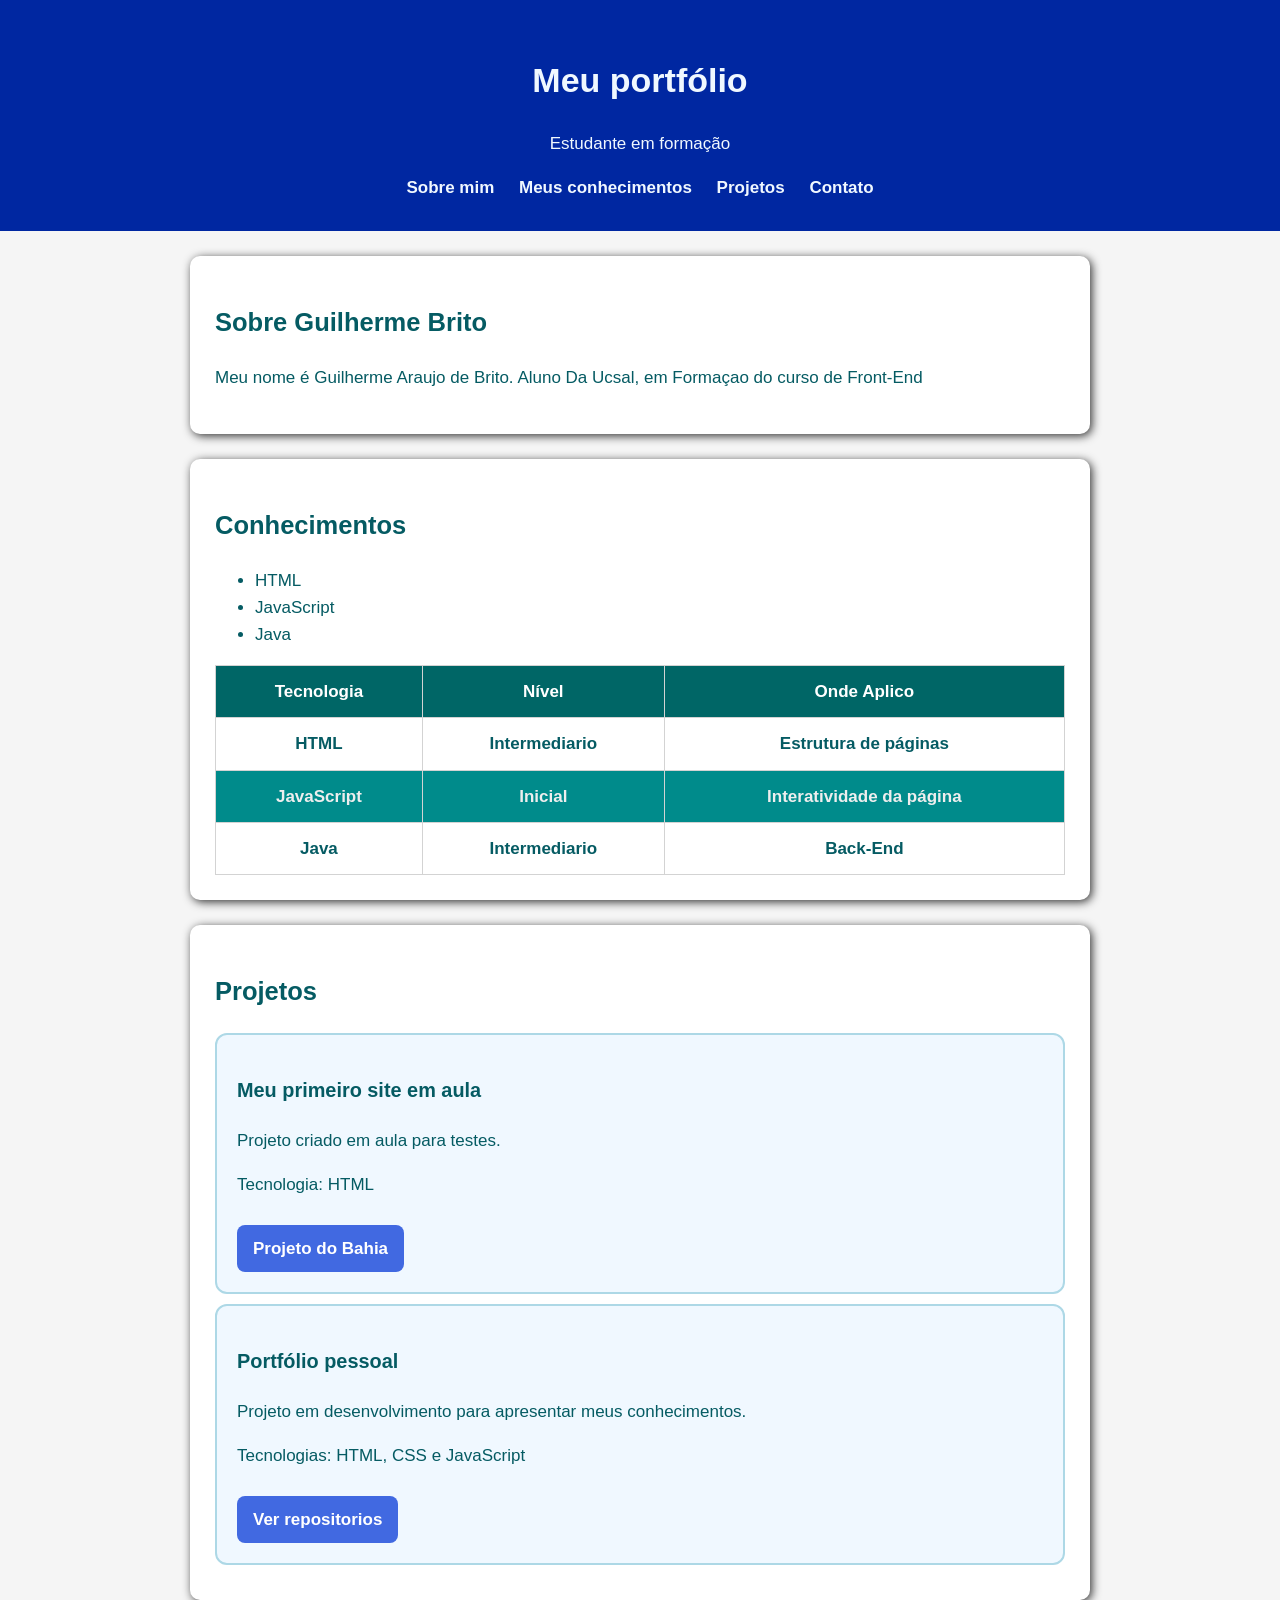
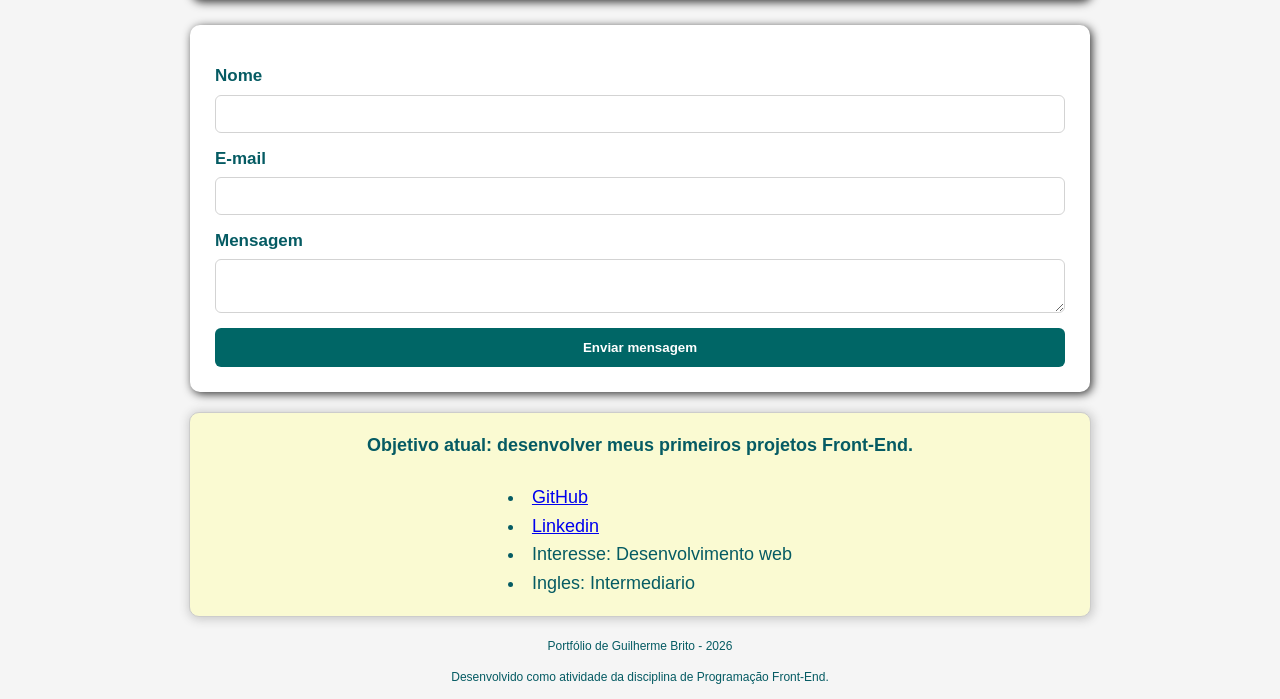
<file: index.html>
<!DOCTYPE html>
<html lang="en">
<head>
    <meta charset="UTF-8">
    <meta name="viewport" content="width=device-width, initial-scale=1.0">
    <title>Portfolio</title>
    <link rel="stylesheet" href="style.css">
</head>
<body>
    <header class="cabecalho">
        <h1> Meu portfólio </h1>
        <p>Estudante em formação</p>

        <!-- Barra de navegação -->
        <nav class="menu">
            <a href="#sobre">Sobre mim</a>
            <a href="#conhecimentos">Meus conhecimentos</a>
            <a href="#projetos">Projetos</a>
            <a href="#contato">Contato</a>
        </nav>
    </header>
    <!-- Sobre mim -->
    <main>
        <section id="sobre" class="secao">
            <h2>Sobre Guilherme Brito</h2>
            <p>Meu nome é Guilherme Araujo de Brito. Aluno Da Ucsal, em Formaçao do curso de Front-End </p>
        </section>

        <!-- Parte de falar sobre meus conhecimentos -->
        <section id="conhecimentos" class="secao">
            <h2>Conhecimentos</h2>
            <ul class="lista_con">
                <li>HTML</li>
                <li>JavaScript</li>
                <li>Java</li>
            </ul>

            <table>
                <thead>
                    <tr>
                        <th>Tecnologia</th>
                        <th>Nível</th>
                        <th>Onde Aplico</th>
                    </tr>
                </thead>

                <tbody>
                    <tr>
                        <td>HTML</td>
                        <td>Intermediario</td>
                        <td>Estrutura de páginas</td>
                    </tr>
                    <tr>
                        <td>JavaScript</td>
                        <td>Inicial</td>
                        <td>Interatividade da página</td>
                    </tr>
                    <tr>
                        <td>Java</td>
                        <td>Intermediario</td>
                        <td>Back-End</td>
                    </tr>
                </tbody>
            </table>
        </section>

        <!-- Projetos que ja fiz -->
        <section id="projetos" class="secao">
            <h2>Projetos</h2>
            <article>
                <h3>Meu primeiro site em aula</h3>
                <p>Projeto criado em aula para testes.</p>
                <p>Tecnologia: HTML</p>
                <a href="Clube.html" target="_blank" class="botao">Projeto do Bahia</a>
            </article>

            <article>
                <h3>Portfólio pessoal</h3>
                <p>Projeto em desenvolvimento para apresentar meus conhecimentos.</p>
                <p>Tecnologias: HTML, CSS e JavaScript</p>
                <a href="index.html" class="botao">Ver repositorios</a>
            </article>
        </section>

        <!-- Area de contato com a pessoa -->
        <section id="contato" class="secao">
            <form>
                <label for="nome">Nome</label>
                <input type="text" id="nome" name="nome">
                
                <label for="email">E-mail</label>
                <input type="email" id="email" name="email">

                <label for="mensagem">Mensagem</label>
                <textarea id="mensagem" name="mensagem"></textarea>

                <button type="submit">Enviar mensagem</button>
            </form>
        </section>
 
        <aside>
           <p>Objetivo atual: desenvolver meus primeiros projetos Front-End.</p>
            <ul>
                <li><a href="https://github.com/GuilhermeBrito0" target="_blank">GitHub</a></li>
                <li><a href="https://www.linkedin.com/in/guilherme-brito-92a868437/" target="_blank">Linkedin</a></li>
                <li>Interesse: Desenvolvimento web</li>
                <li>Ingles: Intermediario</li>
            </ul>
        </aside>
    </main>
    <footer>
        <p>Portfólio de Guilherme Brito - 2026</p>
        <p>Desenvolvido como atividade da disciplina de Programação Front-End.</p>
    </footer>
</body>
</html>
</file>
<file: style.css>
body {
    font-family: Arial, Helvetica, sans-serif;
    margin: 0;
    background-color: whitesmoke;
    color: #055b63;
    line-height: 1.6;
    font-size: 17px;
}

.cabecalho {
    text-align: center;
    background-color: #0027A1;
    padding: 30px;
    color: aliceblue;
}

.menu a {
    color: aliceblue;
    text-decoration: none;
    margin: 0px 10px;
    font-weight: bold;
}

.menu a:hover {
    text-decoration: underline;
    color: darkkhaki;
}
.secao {
    background-color: white;
    margin-bottom: 25px;
    padding: 25px;
    border: 0;
    border-radius: 10px;
    box-shadow: 2px 2px 10px rgba(0, 0, 0, 0.8);
    margin: 25px auto 0 auto;
    max-width: 850px;
}

article {
    background-color: aliceblue;
    border: 2px solid lightblue;
    border-radius: 12px;
    padding: 20px;
    flex: 1;
    min-width: 250px;
    margin-bottom: 10px;
}

.botao {
    display: inline-block;
    margin-top: 10px;
    padding: 10px 16px;
    background-color: royalblue;
    color: white;
    text-decoration: none;
    border-radius: 8px;
    font-weight: bold;
}

.botao:hover {
    background-color: mediumblue;
}

table {
    width: 100%;
    border-collapse: collapse;
    margin-top: 15px;
    font-weight: bold;
}

th {
    background-color: rgb(0, 102, 102);
    color: white;
}

th, td {
    border: 1px solid lightgray;
    padding: 12px;
    text-align: center;
}

tr:nth-child(even) {
    background-color: darkcyan;
    color: #EEE;
}

form {
    display: flex;
    flex-direction: column;
}

label {
    margin-top: 12px;
    font-weight: bold;
}

input, textarea {
    margin-top: 5px;
    padding: 10px;
    border: 1px solid lightgray;
    border-radius: 6px;
    font-size: 14px;
}

button {
    margin-top: 15px;
    padding: 12px;
    border-radius: 6px;
    font-weight: bold;
    background-color: rgb(0, 102, 102);
    color: white;
    cursor: pointer;
    border: none;
}

aside {
    text-align: center;
    max-width: 900px;
    border: 1px solid #CCC;
    margin: 20px auto;
    background-color: lightgoldenrodyellow;
    border-radius: 10px;
    box-shadow: 1px 1px 10px 2px #ccc;
    font-size: 18px;
    font-weight: bold;
}

aside ul {
  list-style-position: inside;
  padding: 0;
  text-align: left;
  padding-left: 20px;
  display: inline-block;
  margin-top: 5px;
  font-weight: normal;
}
.lista_con li {
    border-collapse: collapse;
    margin-right: 600px;
}
.lista_con li:hover {
    background-color: #CCC;
}
footer {
    text-align: center;
    font-size:12px;
}
</file>
